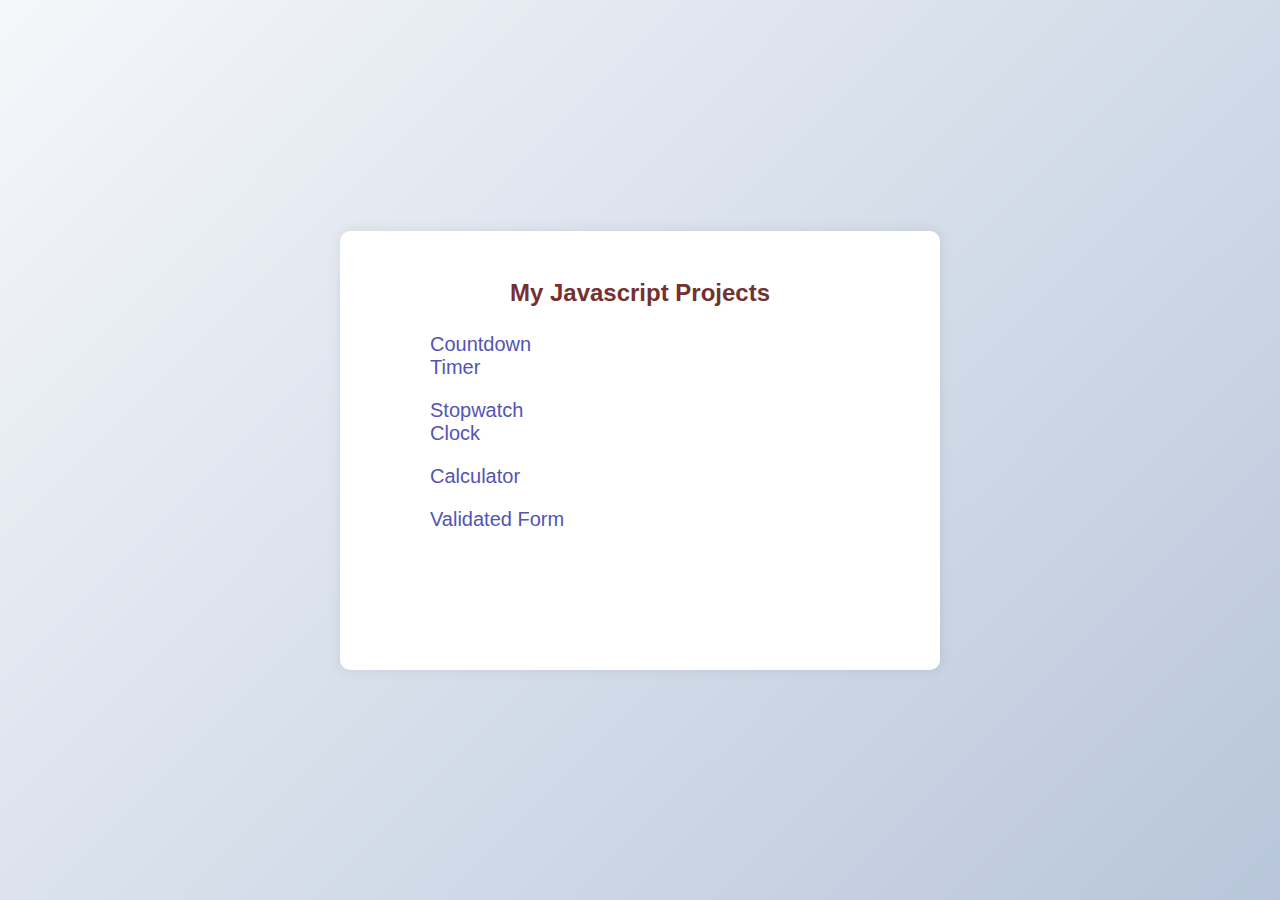
<file: index.html>
<!DOCTYPE html>
<html lang="en">
<head>
    <meta charset="UTF-8">
    <meta name="viewport" content="width=device-width, initial-scale=1.0">
    <title>Document</title>
    <link rel="stylesheet" href="styles.css">
</head>
<body>
    <div class="container">
        <h2>My Javascript Projects</h2>
        <div class="link-wrapper">
            <a class="link" href="countdown-timer/index.html">Countdown Timer</a>
            <a class="link" href="stopwatch/index.html">Stopwatch Clock</a>
            <a class="link" href="calculator/index.html">Calculator</a>
            <a class="link" href="form-validation/index.html">Validated Form</a>
        </div>
    </div>
    
</body>
</html>
</file>
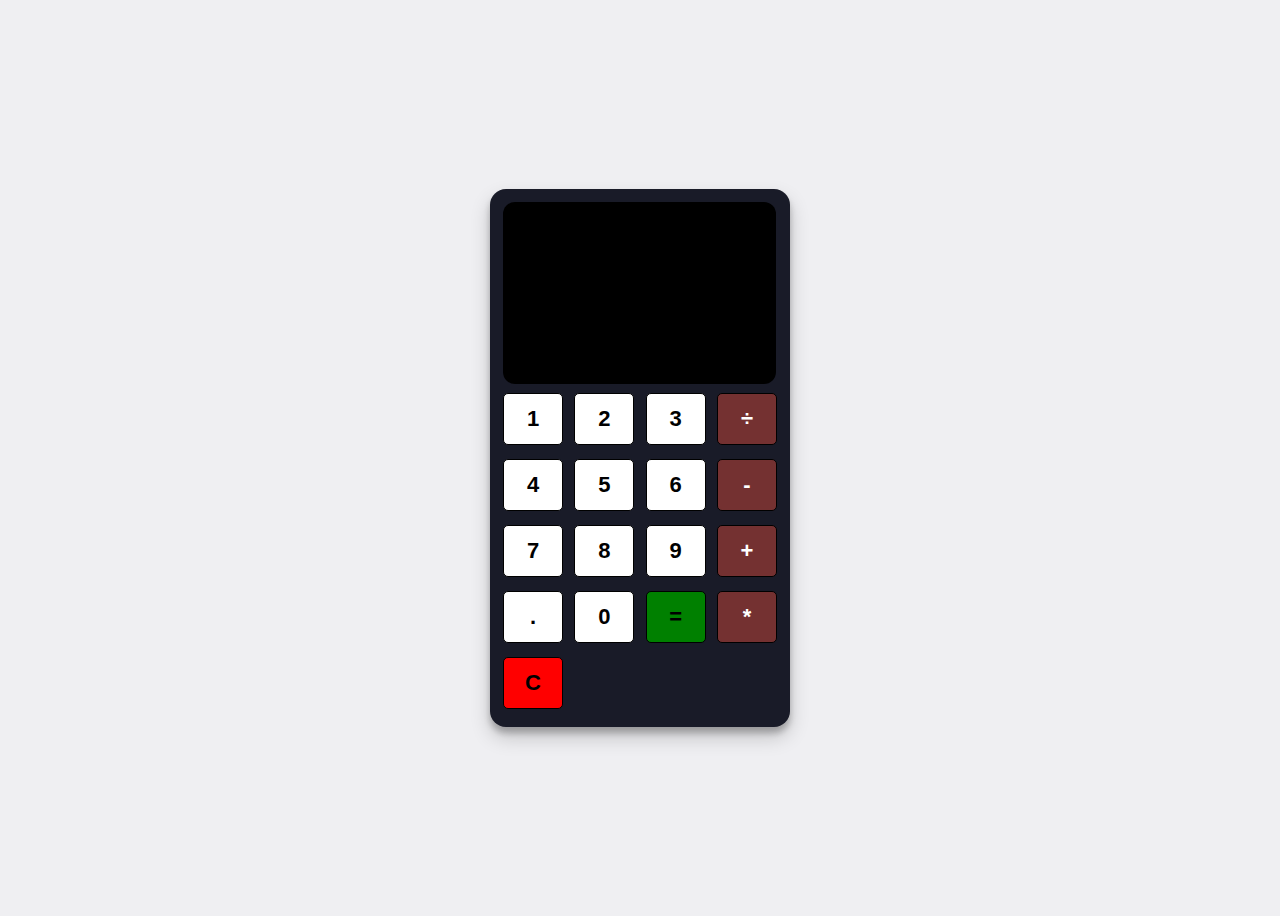
<file: calculator/index.html>
<!DOCTYPE html>
<html lang="en" dir="ltr">
 
<head>
  <meta charset="utf-8">
  <title>Muhammed's Calc</title>
  <link rel="stylesheet" href="styles.css">
</head>
 
<body>
 
<table class="calculator" >
  <tr>
    <td colspan="3"> <input class="display-box" type="text" id="result" disabled /> </td>
 
    
  </tr>
  <div>
  <tr class="table-row">

    <td> <input type="button" class="button btn-grey" value="1" onclick="display('1')" /> </td>
    <td> <input type="button" class="button btn-grey" value="2" onclick="display('2')" /> </td>
    <td> <input type="button" class="button btn-grey" value="3" onclick="display('3')" /> </td>
    <td> <input type="button" class="button btn-yellow" id="btn btn-yellow" value="÷" onclick="display('/')" /> </td>
  </tr>
  <tr>
    <td> <input type="button" class="button btn-grey" value="4" onclick="display('4')" /> </td>
    <td> <input type="button" class="button btn-grey" value="5" onclick="display('5')" /> </td>
    <td> <input type="button" class="button btn-grey" value="6" onclick="display('6')" /> </td>
    <td> <input type="button" class="button btn-yellow" id="btn btn-yellow" value="-" onclick="display('-')" /> </td>
  </tr>
  <tr>
    <td> <input type="button" class="button btn-grey" value="7" onclick="display('7')" /> </td>
    <td> <input type="button" class="button btn-grey" value="8" onclick="display('8')" /> </td>
    <td> <input type="button" class="button btn-grey" value="9" onclick="display('9')" /> </td>
    <td> <input type="button" class="button btn-yellow" value="+" onclick="display('+')" /> </td>
  </tr>
  <tr>
    <td> <input type="button" class="button btn-grey" value="." onclick="display('.')" /> </td>
    <td> <input type="button" class="button btn-grey" value="0" onclick="display('0')" /> </td>
 
    
    <td> <input type="button" class="button" value="=" onclick="calculate()" id="btn-equal" /> </td>
    <td> <input type="button" class="button btn-yellow" value="*" onclick="display('*')" /> </td>
  </tr>
  </div>
  <tr>
    <td> <input type="button" class="button" value="C" onclick="clearScreen()" id="btn-cancel" /> </td>
  </tr>
</table>
 
<script type="text/javascript" src="script.js"></script>
 
</body>
 
</html>
</file>
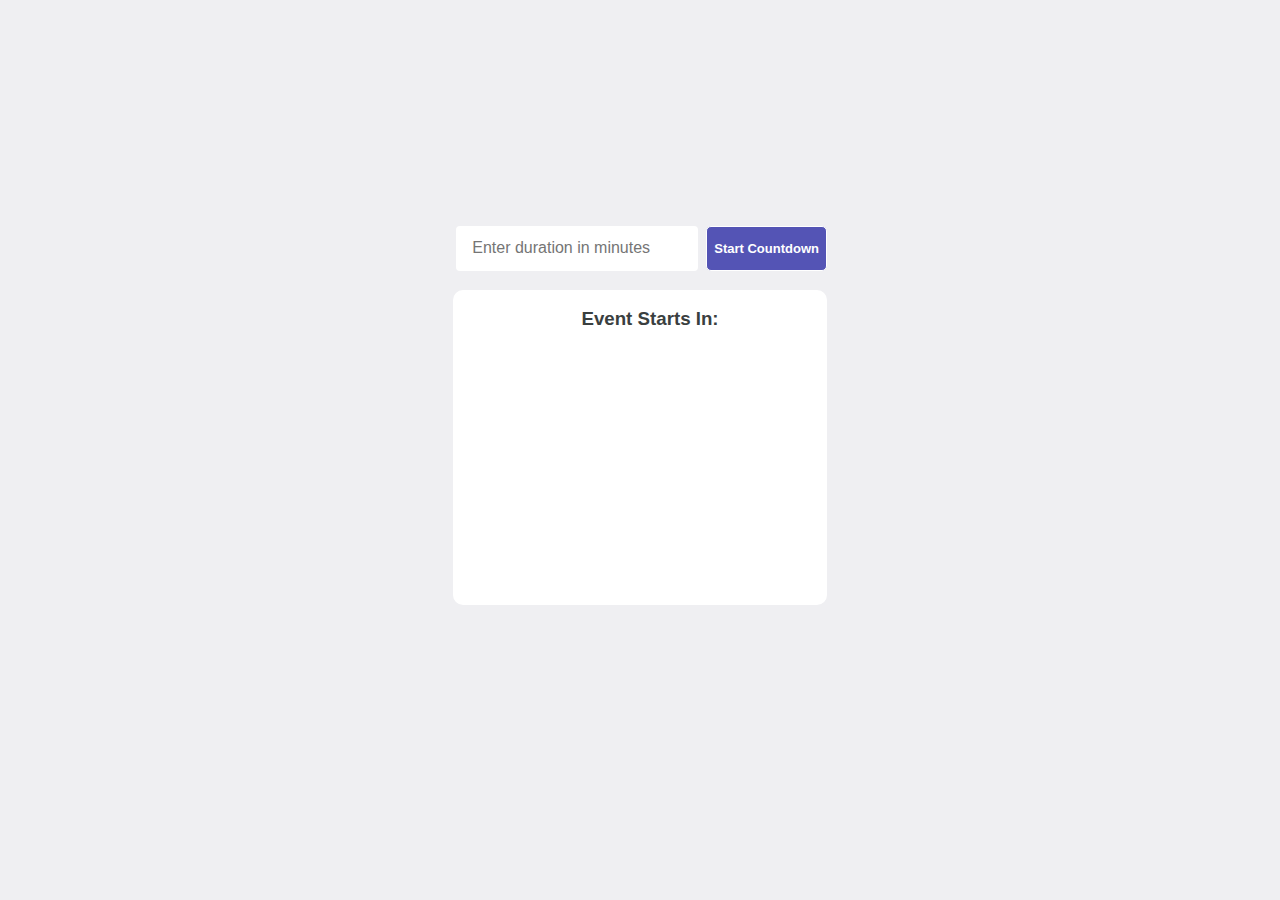
<file: countdown-timer/index.html>
<html lang="en">
<head>
    <meta charset="UTF-8">
    <meta name="viewport" content="width=device-width, initial-scale=1.0">
    <title>Document</title>
    <link rel="stylesheet" href="styles.css">
</head>
<body>
    
    <div class="input">
        <input type="number" id="durationInput" class="durationInput" placeholder="Enter duration in minutes">
        <button onclick="startCountdown()" class="startButton">Start Countdown</button>
    </div>

    <div class="container">
        <h3>Event Starts In:</h3>
    
        <div id="clockdiv" class="display"></div>
    
      <div class="button-container">
        <button id="pause" onclick="pause_clock()" class="btn btn-stop">Pause</button>
        <button id="resume" onclick="resume_clock()" class="btn btn-start">Resume</button>
        <button id="start" onclick="reset_clock()" class="btn btn-reset">Start</button>
        <button id="reset" onclick="reset_clock() "class="btn btn-reset">Reset</button>
        <button id="stop" onclick="stop_clock()" class="btn btn-reset">Stop</button>
        
      </div>


      <div id="main">

      </div>

    </div>
    


    

    <script type="text/javascript" src="script.js"></script>
</body>
</html>
</file>
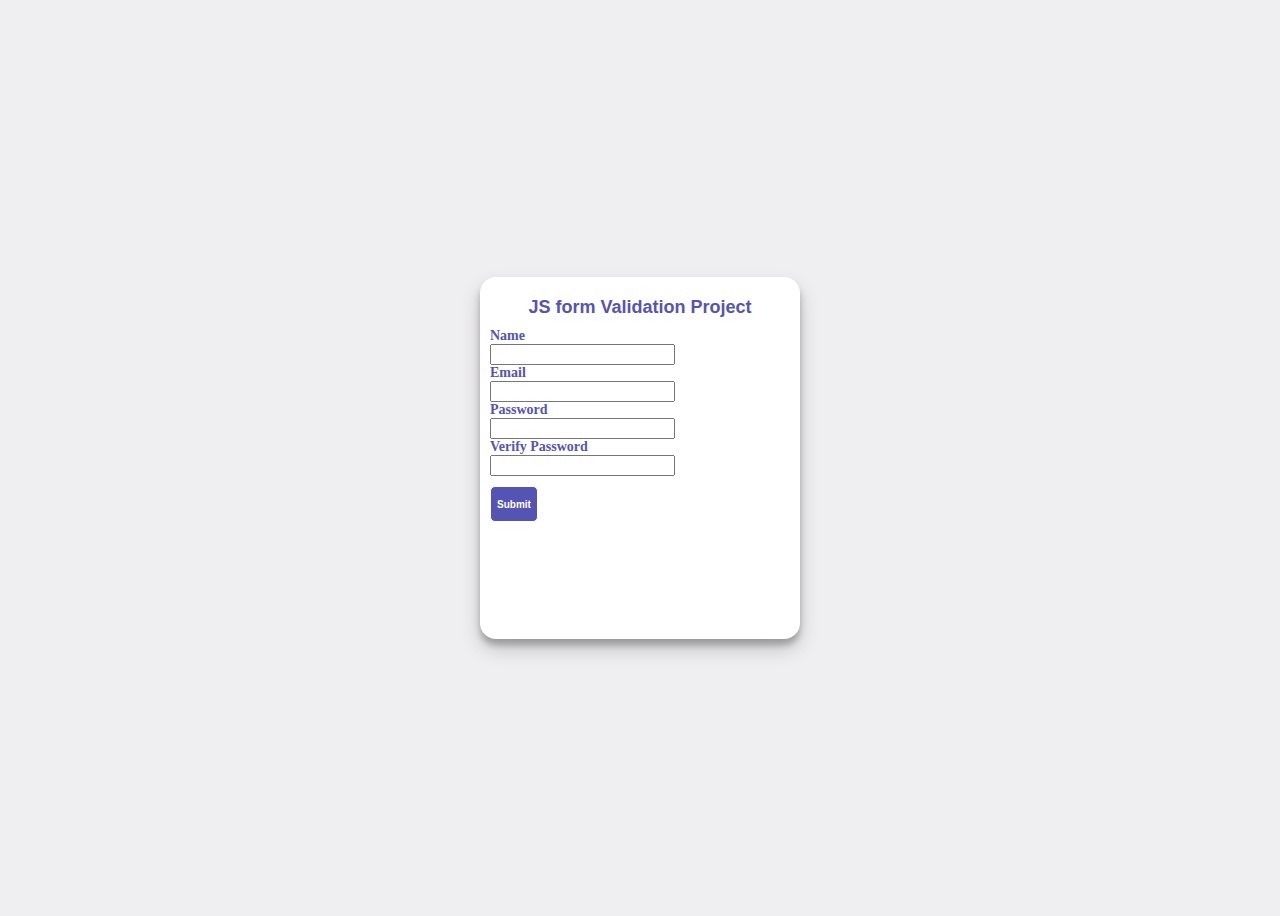
<file: form-validation/index.html>
<html lang="en">
<head>
    <meta charset="UTF-8">
    <meta http-equiv="X-UA-Compatible" content="IE=edge">
    <meta name="viewport" content="width=device-width, initial-scale=1.0">
    <title>Document</title>
    <link rel="stylesheet" href="styles.css">
</head>
<body>
    <div class="form-container">
        <div class="heading">
            <div>JS form Validation Project</div>
        </div>
        <div id="error"></div>
        <form id="form" action="/" method="get">
            <div>
                <label for="name">Name</label><br>
                <input id="name" name="name" type="text"><br>
            </div>
            <div>
                <label for="email">Email</label><br>
                <input id="email" name="email" type="email"><br>
            </div>
            <div>
                <label for="password">Password</label><br>
                <input id="password" name="password" type="password"><br>
            </div>
            <div>
                <label for="verpass">Verify Password</label><br>
                <input id="verpass" name="verpass" type="password"><br>
            </div>
            <div>
                <button class="submit-btn" type="submit">Submit</button>
            </div>
        </form>
    </div>
    <script type="text/javascript" src="script.js"></script>
</body>
</html>
</file>
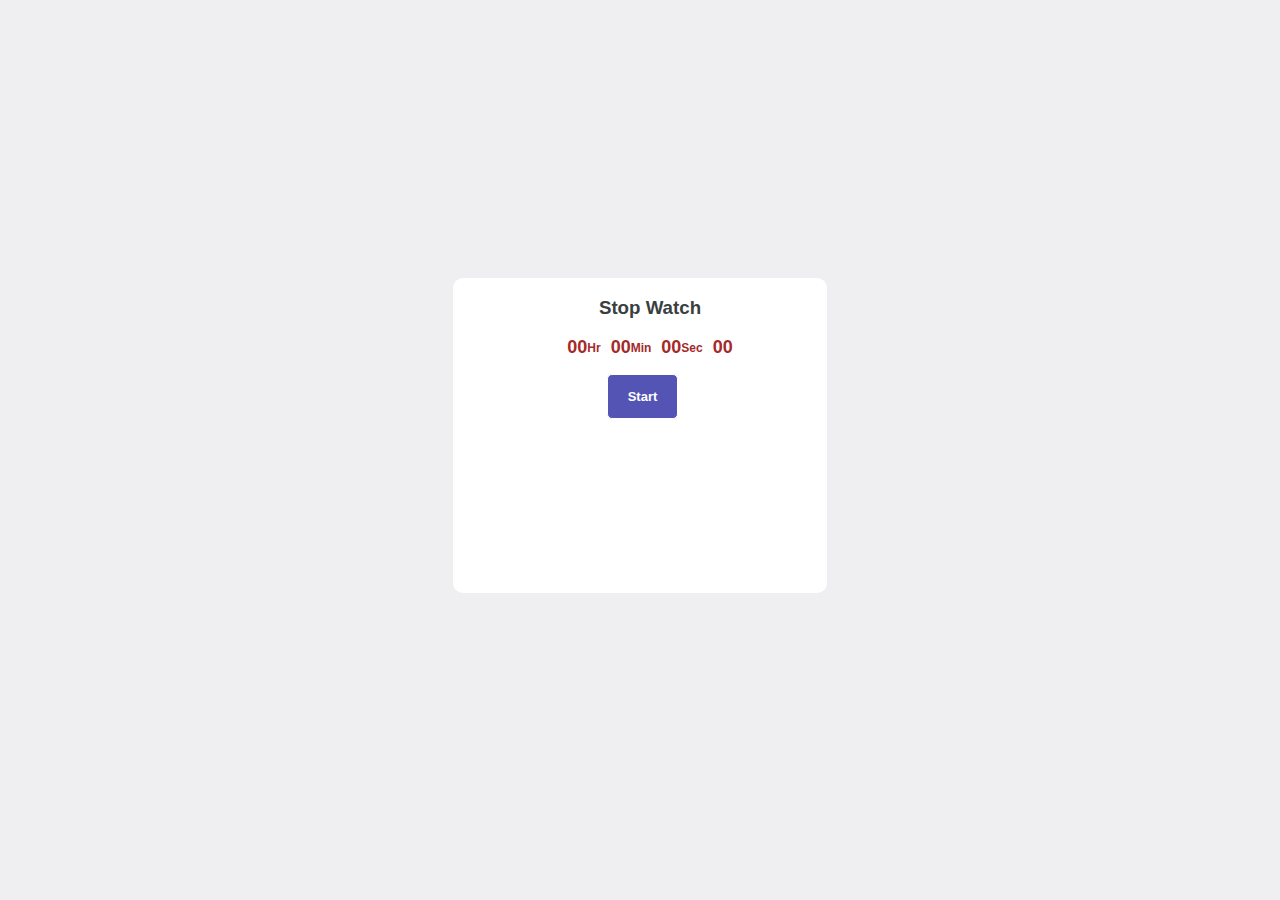
<file: stopwatch/index.html>
<!DOCTYPE html>
<html lang="en">
<head>
    <meta charset="UTF-8">
    <meta name="viewport" content="width=device-width, initial-scale=1.0">
    <title>Document</title>
    <link rel="stylesheet" href="styles.css">
</head>
<body>
        <div class="container">
            <h3>Stop Watch</h3>
                <div class="display">
                    <span class="disp" id="hr">00</span>
                    <span class="disptime">Hr</span>

                    <span class="disp" id="min">00</span>
                    <span class="disptime">Min</span>

                    <span class="disp" id="sec">00</span>
                    <span class="disptime">Sec</span>

                    <span class="disp" id="count">00</span>
                </div>
                <div class="button-container">
                    <button class="btn btn-start" id="start">Start</button>
                    <button class="btn btn-resume"  id="resume">Resume</button>
                    <button class="btn btn-stop" onclick="stopBtn()" id="stop">Pause</button>
                    <button class="btn btn-reset" id="reset">Reset</button>
                </div>

                <div id="main">

                </div>
        </div>
    
        <script src="script.js"></script>
</body>
</html>
</file>
<file: styles.css>
body {
    background-color: #b8c6db;
    background-image: linear-gradient(315deg, #b8c6db 0%, #f5f7fa 100%);
    display: flex;
    align-items: center;
    justify-content: center;
    font-family: "Poppins", sans-serif;
    margin:0;
    min-height: 100vh;
}
.container{
    padding: 2em 0;
    background-color: #fff;
    border-radius: 10px;
    box-shadow: 0 0 10px 2px rgba(100, 100, 100, 0.1);
    overflow: hidden;
    width: 600px;
    max-width: 100%;
}
h2 {
    padding: 1rem;
    text-align: center;
    margin: 0;
    color: rgb(116, 49, 49);
}
.link-wrapper{
    height: 35vh;
  width: 28%;
  background-color: white;
  border: 1px solid none;
  border-radius: 10px;
  padding-left: 5em;
  display: flex;
  /* background-color: rgb(84, 84, 181); */
  flex-direction: column;
  color: brown;
  /* padding-right: 20em; */
}
.link{
    padding: 10px;
    font-size: 20px;
    text-decoration: none;
    /* color: gray; */
    color: rgb(84, 84, 181);

    

}
</file>
<file: calculator/styles.css>
body {
    min-height: 100vh;
    background: #efeff2;
    display: flex;
    justify-content: center;
    align-items: center;
}
.calculator {
    padding: 10px;
    border-radius: 1em;
    height: 380px;
    width: 300px;
    margin: auto;
    background-color: #191b28;
    box-shadow: rgba(0, 0, 0, 0.19) 0px 10px 20px, rgba(0, 0, 0, 0.23) 0px 6px 6px;
}

.display-box {
    font-family: 'Orbitron', sans-serif;
    background-color: #dcdbe1;
    /* border: solid black 0.5px; */
    /* color: black; */
    /* border-radius: 5px; */
    /* width: 100%; */
    /* height: 65%; */

        width: 115%;
        height: 150px;
        border: none;
        border-radius: 12px;
        font-size: 2rem;
        padding: 1rem;
        color: #fff;
        background: #000;
        text-align: right;
        pointer-events: none
    }
/* .table-row{
        
    } */
#btn-equal {
    
    background: green;
}
#btn-cancel{
    background: red;
}
.btn-yellow{
    background: rgb(116, 49, 49);
    color: #fff;
}
.btn-grey{
    background: #fff;
    color: #000;
}
.button {

    flex: 0 0 22%;
    margin: 5px 0;
    border: 1px solid #000;
    width: 60px;
    height: 52px;
    font-size: 22px;
    font-weight: 600;
    border-radius: 5px;
    cursor: pointer;
}

input:active[type=button] {
    background: #e5e5e5;
    -webkit-box-shadow: inset 0px 0px 5px #c1c1c1;
    -moz-box-shadow: inset 0px 0px 5px #c1c1c1;
    box-shadow: inset 0px 0px 5px #c1c1c1;
}
</file>
<file: countdown-timer/styles.css>
body {
    margin-top: 190px;
    min-height: 50vh;
    background: #efeff2;
    display: flex;
    flex-direction: column;
    justify-content: center;
    align-items: center;
    font-family: sans-serif
}
.container{
  height: 35vh;
  width: 28%;
  background-color: white;
  border: 1px solid none;
  border-radius: 10px;
  padding-left: 20px;
  
}
h3{
    display: flex;
    justify-content: center;
    align-items: center;
    color: rgb(58, 63, 63);
}
.button-container{
  display: flex;
    justify-content: center;
    align-items: center;
    padding-top: 6px;
}
#reset{
    background-color: rgb(116, 49, 49);
    color: #fff;
}
#stop{
    background-color: rgb(217, 71, 71);
    color: #fff;
}
.btn{
  font-weight: bold;
  display: flex;
  justify-content: center;
    /* align-items: center; */
    /* padding:10px; */
    align-items: center;
    color: white;
    background-color: rgb(84, 84, 181);
    cursor: pointer;
    border-radius: 5px;
    border: 1px solid ;
    font-weight: bold;
    font-size: 13px;
    margin-top: 10px;
    height: 5vh;
    /* width: 10px; */
    margin-right: 15px;
    padding: 20px;
}

.display{
  color: brown;
  font-weight: bold;
  font-size: 18px;
  display: flex;
    justify-content: center;
    align-items: center;
}

#main{
    color: maroon;
    font-weight: bold;
  font-size: 12px;
}


.input{
    display: flex;
    flex-direction: row;
    width: 30.5%;
    padding-bottom: 19px;
    padding-left: 18px;
}
.startButton {
    font-weight: bold;
  display: flex;
  justify-content: center;
    /* align-items: center; */
    /* padding:10px; */
    align-items: center;
    color: white;
    background-color: rgb(84, 84, 181);
    cursor: pointer;
    border-radius: 5px;
    border: 1px solid ;
    font-weight: bold;
    font-size: 13px;
    /* margin-top: 10px; */
    height: 5vh;
    /* width: 10px; */
    margin-right: 15px;
    width: 50%;
    
  }
  
  .durationInput {
    padding: 8px 16px;
    font-size: 16px;
    border: 1px solid #007bff;
    border-radius: 4px;
    margin-right: 8px;
    border: none;
    width: 100%;
    height: 5vh;
  }
</file>
<file: form-validation/styles.css>
body {
    min-height: 100vh;
    background: #efeff2;
    display: flex;
    justify-content: center;
    align-items: center;
}
.heading{
    display: flex;
    color: rgb(84, 84, 181);
    justify-content: center;
    font-size: 18px;
    font-weight: bold;
    font-family: "Sofia", sans-serif;
    margin: 10px 0;
}
.form-container{
    margin: 0 100px;
    padding: 10px;
    border-radius: 1em;
    height: 38vh;
    width: 300px;
    margin: auto;
    background-color: white;
    box-shadow: rgba(0, 0, 0, 0.19) 0px 10px 20px, rgba(0, 0, 0, 0.23) 0px 6px 6px;
}
label{
    color: rgb(84, 84, 181);
    font-size: 14px;
    font-weight: bold;
}
.input{
    width: 200px;
}
.submit-btn{
    color: white;
    background-color: rgb(84, 84, 181);
    cursor: pointer;
    border-radius: 5px;
    border: 1px solid ;
    font-weight: bold;
    font-size: 10px;
    margin-top: 10px;
    height: 4vh;
    margin: 10px 0;
}

#error{
    color: rgb(207, 83, 83);
    font-weight: bold;
    font-size: 11px;
    /* font-family: 'Orbitron', sans-serif; */
}
</file>
<file: stopwatch/styles.css>
body {
    min-height: 50vh;
    background: #efeff2;
    display: flex;
    justify-content: center;
    align-items: center;
    font-family: sans-serif
    
}
.container{
    margin-top: 30vh;
  height: 35vh;
  width: 28%;
  background-color: white;
  border: 1px solid none;
  border-radius: 10px;
  padding-left: 20px;
  
}
h3{
    display: flex;
    justify-content: center;
    align-items: center;
    color: rgb(58, 63, 63);
}
.button-container{
  display: flex;
  flex-direction: row;
    justify-content: center;
    align-items: center;
    padding-top: 6px;
}
#reset{
    background-color: rgb(116, 49, 49);
    color: #fff;
}
#stop{
    /* background-color: rgb(217, 71, 71); */
    color: #fff;
}
.btn{
  font-weight: bold;
  display: flex;
  justify-content: center;
    /* align-items: center; */
    /* padding:10px; */
    align-items: center;
    color: white;
    background-color: rgb(84, 84, 181);
    cursor: pointer;
    border-radius: 5px;
    border: 1px solid ;
    font-weight: bold;
    font-size: 13px;
    margin-top: 10px;
    height: 5vh;
    /* width: 10px; */
    margin-right: 15px;
    padding: 20px;
}

.display{
  color: brown;
  font-weight: bold;
  font-size: 18px;
  display: flex;
  /* flex-direction; */
  /* align-content: center; */
    justify-content: center;
    align-items: center;
}
.disp{
    color: brown;
  font-weight: bold;
  font-size: 18px;
}
.disptime{
    padding-right: 10px;
    font-size: 12px;
}

#main{
    color: maroon;
    font-weight: bold;
  font-size: 12px;
}
</file>
